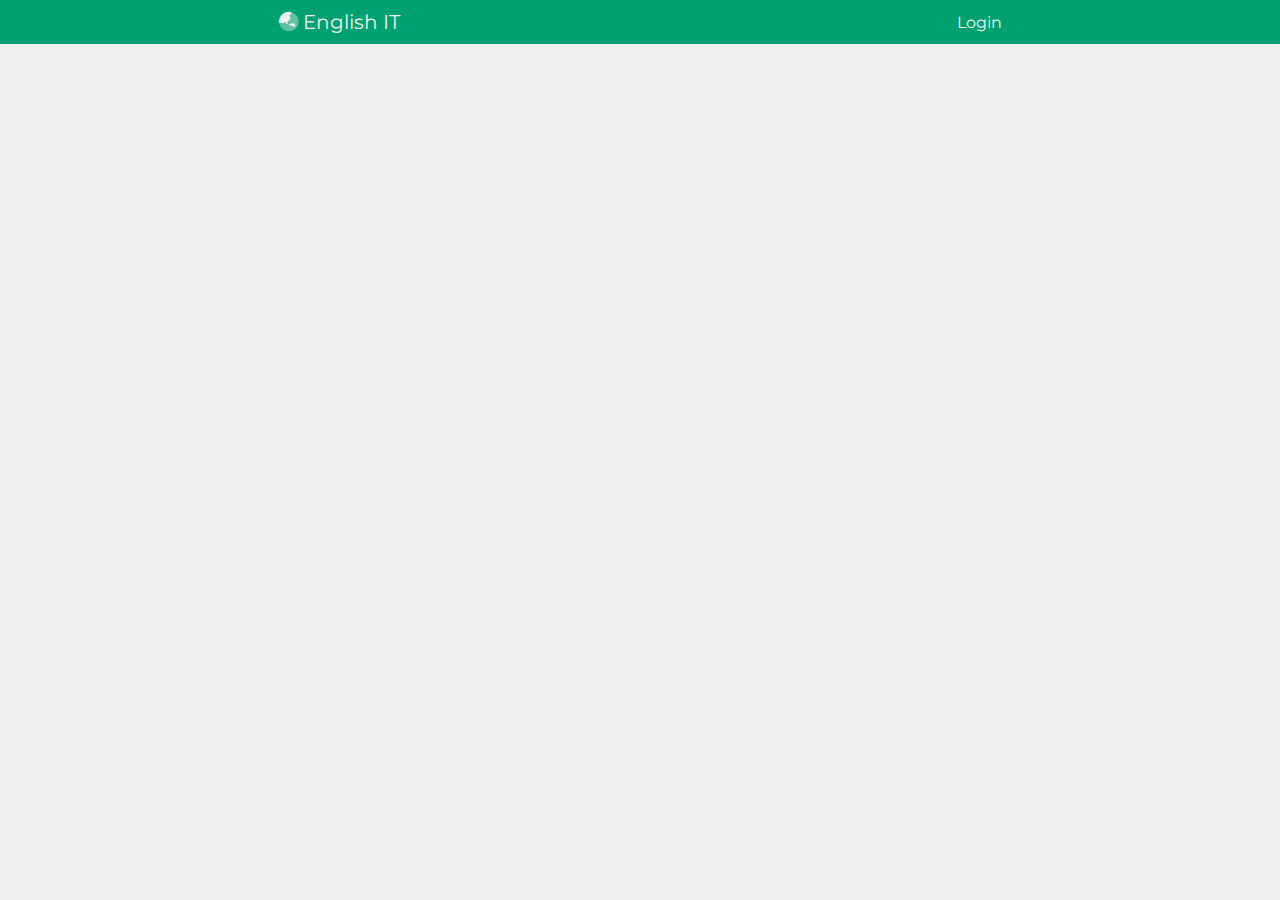
<file: index.html>
<!DOCTYPE html>
<html lang="en">

<head>
    <meta charset="UTF-8">
    <meta http-equiv="X-UA-Compatible" content="IE=edge">
    <meta name="viewport" content="width=device-width, initial-scale=1.0">
    <title>Home</title>
    <link rel="stylesheet" href="./public/css/all.css">
    <link rel="stylesheet" href="./public/css/style.css">
    <link rel="stylesheet" href="./public/css/login.css">
    <link rel="stylesheet" href="https://fonts.googleapis.com/css?family=Sofia">
    <meta http-equiv="Content-Security-Policy" content="upgrade-insecure-requests">
</head>

<body>
    <header>
        <div class="header-left">
            <a href="#default" class="logo"><i class="fad fa-globe-asia"> </i> English IT</a>
        </div>
        <div class="header-right default  nav nav-info-user">
            <div class=""><a id="btn-login" disabled="true" onclick="login()">Login</a></div>
            <!-- <a id="btn-logout" disabled="true" onclick="logout()">Log out</a> -->
        </div>
        <div class="header-right logged nav">
            <!-- <div class="avatar">
                <img src="./public/image//me1.jpg" alt="">
            </div>
            <div class="border-right "><a class="name">Sơn nguyễn </a> </div>
            <a><i class="fad fa-clipboard-list"></i></a>
            <a><i class="fad fa-bell"></i></a>
            <a><i class="fad fa-angle-down"></i></a> -->
        </div>
    </header>
    <br> <br> <br>

    <div class="content">
        <div class="cards">
            <div class="card-units">
                <!-- <div class="card-unit" id="">
                    <div class="header">
                        <div class="mask">
                            <div class="border">
                                <a href='#' class='mask-pill anh-viet'>
                                    <span>Anh  - việt</span>
                                    <small class="percent">Completed</small>
                                </a>
                            </div>

                            <div class="border">
                                <div class='mask-pill viet-anh'>
                                    <span>Việt - Anh</span>
                                    <small>0%</small>
                                </div>
                            </div>
                        </div>
                        <div class="card-unit-image">
                            <img src="./public/image/EnglishIT2.jpg" alt="">
                        </div>
                    </div>
                    <div class="content">

                        <h3 class="title">
                            Unit 1 Atque velit assumenda cumque possimus adipisci, corrupti voluptatem? Id ab corrupti et!
                        </h3>
                        <p class="description">
                            Atque velit assumenda cumque possimus adipisci, enim exercitationem earum quis, nisi facilis debitis, corrupti voluptatem? Id ab corrupti et!
                        </p>
                    </div>
                    <div class="footer">
                        <div class="info">
                            <div class='quantity-user'>
                                <i class="fad fa-users icon"></i>
                                <i class='quantity'>25.000</i>
                            </div>
                            <div class="quantity-vocabulary">
                                <i class="">Vocabulary: </i>
                                <i class='quantity'>25</i>
                            </div>
                        </div>
                        <div class="percent-complete">
                            <i class="present">60%</i>
                        </div>
                    </div>
                </div> -->
            </div>
        </div>

        <head>

            <script src="https://ajax.googleapis.com/ajax/libs/jquery/3.5.1/jquery.min.js"></script>
            <script src="https://cdn.auth0.com/js/auth0-spa-js/1.13/auth0-spa-js.production.js"></script>
            <script src="https://cdn.auth0.com/js/auth0/9.16.4/auth0.min.js"></script>
            <script src="./public/js/auth.js"></script>
            <script src="./public/js/main.js"></script>
            <script src="https://ajax.googleapis.com/ajax/libs/jquery/3.5.1/jquery.min.js"></script>
</body>

</html>
</file>
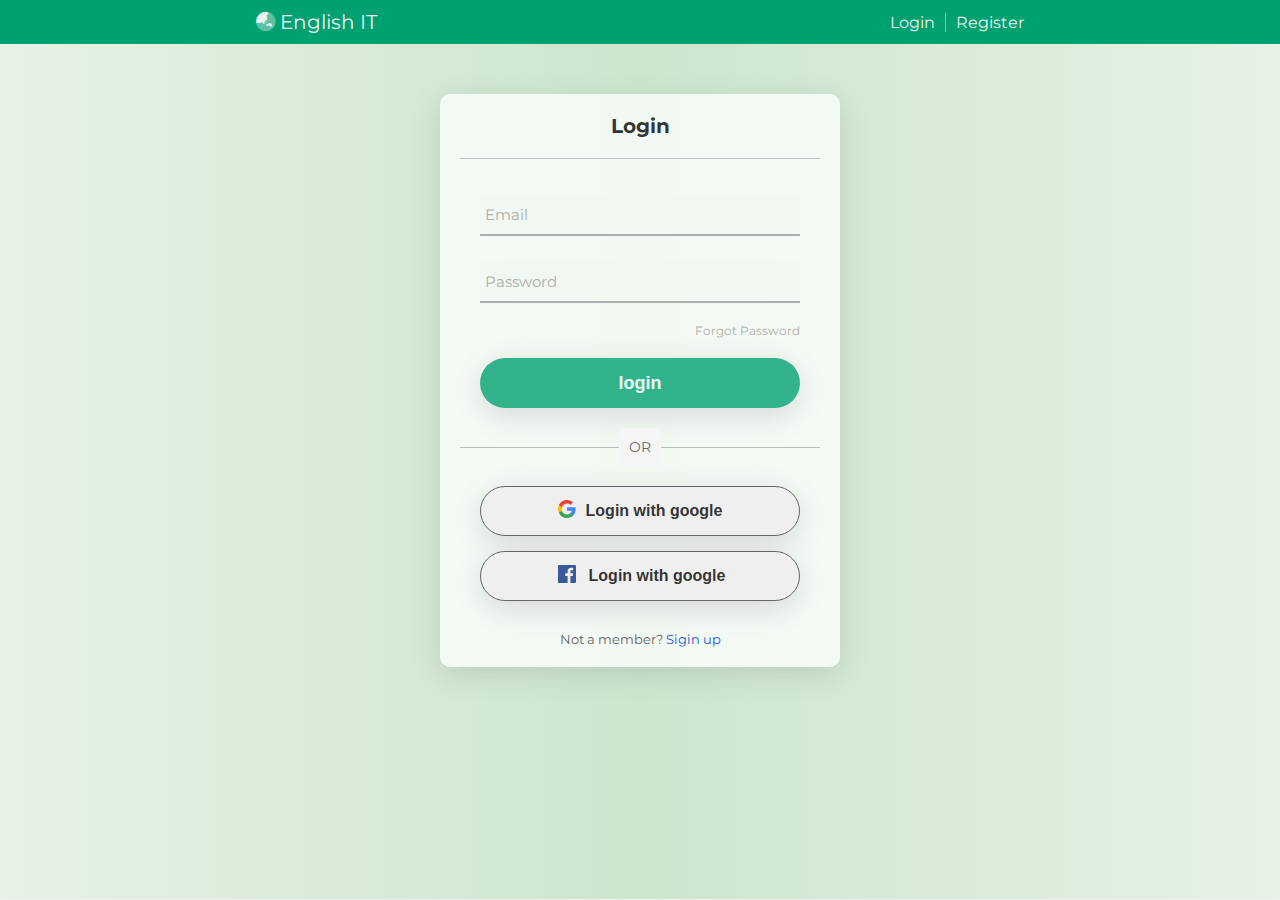
<file: login.html>
<!DOCTYPE html>
<html lang="en">




<head>
    <meta charset="UTF-8">
    <meta http-equiv="X-UA-Compatible" content="IE=edge">
    <meta name="viewport" content="width=device-width, initial-scale=1.0">
    <title>Login </title>
    <link rel="stylesheet" href="./css/all.css">
    <link rel="stylesheet" href="./css/style.css">
    <link rel="stylesheet" href="./css/login.css">
    <link rel="stylesheet" href="https://fonts.googleapis.com/css?family=Sofia">
    <meta http-equiv="Content-Security-Policy" content="upgrade-insecure-requests">
</head>


<body>
    <header>
        <div class="header-left">
            <a href="#default" class="logo"><i class="fad fa-globe-asia"> </i> English IT</a>
        </div>
        <div class="header-right default nav">
            <div class="border-right "><a href="/">Login</a></div>
            <div><a href="">Register</a></div>
        </div>
        <div class="header-right logged nav">
            <div class="avatar">
                <img src="..//image//me1.jpg" alt="">
            </div>
            <div class="border-right "><a class="name">Sơn nguyễn </a> </div>
            <a><i class="fad fa-clipboard-list"></i></a>
            <a><i class="fad fa-bell"></i></a>
            <a><i class="fad fa-angle-down"></i></a>
        </div>
    </header>
    <div class="container-login">
        <div class="center">
            <div class="login">
                <h2>Login</h2>
                <form action="/" method="post">
                    <div class="txt_field">
                        <input type="text" required id='email'>
                        <label for="email">Email</label>
                        <span></span>
                    </div>
                    <div class="txt_field">
                        <input type="password" required id='password'>
                        <label for="password">Password</label>
                        <span></span>
                    </div>
                    <div class='forgot'>Forgot Password</div>
                    <input type="submit" value="login">

                </form>
                <div class='or'>
                    <span class="line">
                    OR
                </span>
                </div>
                <div class="login_order">
                    <a class="btn_login_order" href="#">
                        <button type="button" class="">
                         <div class="logo">
                              <img src="data:image/svg+xml;charset=utf-8,%3Csvg width='18' height='18' xmlns='http://www.w3.org/2000/svg'%3E%3Cg fill='none' fill-rule='evenodd'%3E%3Cpath d='M17.64 9.205c0-.639-.057-1.252-.164-1.841H9v3.481h4.844a4.14 4.14 0 01-1.796 2.716v2.259h2.908c1.702-1.567 2.684-3.875 2.684-6.615z' fill='%234285F4'/%3E%3Cpath d='M9 18c2.43 0 4.467-.806 5.956-2.18l-2.908-2.259c-.806.54-1.837.86-3.048.86-2.344 0-4.328-1.584-5.036-3.711H.957v2.332A8.997 8.997 0 009 18z' fill='%2334A853'/%3E%3Cpath d='M3.964 10.71A5.41 5.41 0 013.682 9c0-.593.102-1.17.282-1.71V4.958H.957A8.996 8.996 0 000 9c0 1.452.348 2.827.957 4.042l3.007-2.332z' fill='%23FBBC05'/%3E%3Cpath d='M9 3.58c1.321 0 2.508.454 3.44 1.345l2.582-2.58C13.463.891 11.426 0 9 0A8.997 8.997 0 00.957 4.958L3.964 7.29C4.672 5.163 6.656 3.58 9 3.58z' fill='%23EA4335'/%3E%3Cpath d='M0 0h18v18H0z'/%3E%3C/g%3E%3C/svg%3E"
                        alt="">
                         </div>
                        Login with google</button>
                    </a>
                    <a class="btn_login_order" href="#">
                        <button type="button" class=""> 
                         <div class="logo">
                             <svg xmlns="http://www.w3.org/2000/svg" width="24" height="24" viewBox="0 0 24 24"><path fill="#3b5998" d="M20 3H4a1 1 0 0 0-1 1v16a1 1 0 0 0 1 1h8.61v-6.97h-2.34V11.3h2.34v-2c0-2.33 1.42-3.6 3.5-3.6 1 0 1.84.08 2.1.12v2.43h-1.44c-1.13 0-1.35.53-1.35 1.32v1.73h2.69l-.35 2.72h-2.34V21h4.59a1 1 0 0 0 .99-1V4a1 1 0 0 0-1-1z"></path></svg>
                       
                         </div> Login with google</button>
                    </a>
                </div>
                <div class='signup_link'>
                    Not a member?
                    <a href="#">Sigin up</a>
                </div>
            </div>
        </div>
    </div>
</body>

</html>
</file>
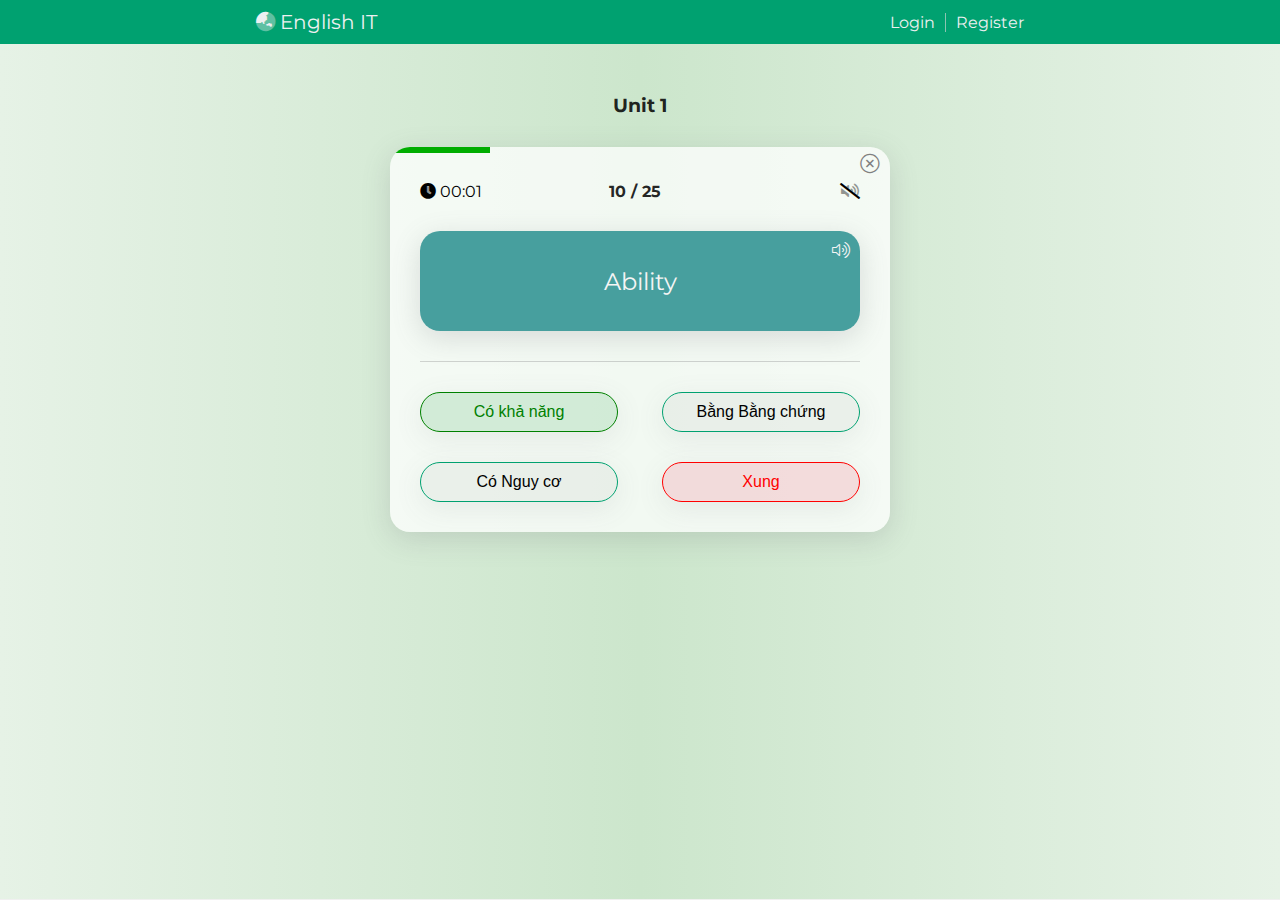
<file: html/exam.html>
<!DOCTYPE html>
<html lang="en">

<head>
    <meta charset="UTF-8">
    <meta http-equiv="X-UA-Compatible" content="IE=edge">
    <meta name="viewport" content="width=device-width, initial-scale=1.0">
    <title>Exam</title>
    <link rel="stylesheet" href="..//css/all.css">
    <link rel="stylesheet" href="..//css/style.css">
    <link rel="stylesheet" href="..//css/exam.css">
    <link rel="stylesheet" href="https://fonts.googleapis.com/css?family=Sofia">


</head>


<body>
    <header>
        <div class="header-left">
            <a href="#default" class="logo"><i class="fad fa-globe-asia"></i> English IT</a>
        </div>
        <div class="header-right default nav">
            <div class="border-right "><a href="/">Login</a></div>
            <div><a href="">Register</a></div>
        </div>
        <div class="header-right logged nav">
            <div class="avatar">
                <img src="..//image//me1.jpg" alt="">
            </div>
            <div class="border-right "><a class="name">Sơn nguyễn </a> </div>
            <a><i class="fad fa-clipboard-list"></i></a>
            <a><i class="fad fa-bell"></i></a>
            <a><i class="fad fa-angle-down"></i></a>
        </div>
    </header>
    <div class="container-exam">
        <!-- <i class="fad fa-sign-out"></i> -->
        <div class="center">
            <h3>Unit 1 </h3>
            <div class="around">
                <div class="line">
                    <!-- <div class="present"></div> -->
                    <!-- <i class="percent_number">100%</i> -->
                </div>
                <div class="exit">
                    <i class="fal fa-times-circle"></i>
                </div>

                <div class="exam">
                    <div class="header">

                        <div class="time-start">
                            <i class="fad fa-clock"></i>
                            <span>00:01</span>
                        </div>
                        <div class="question-number">
                            <span>10 / 25</span>

                            <!-- <i class="fad fa-angle-right"></i> -->
                            <!-- <i class="fad fa-caret-right"></i> -->
                            <!-- <i class="far fa-arrow-alt-to-right"></i> -->
                        </div>
                        <div class='volumne'>
                            <i class="fad fa-volume-slash"></i>
                            <!-- <i class="fad fa-volume-up"></i> -->
                        </div>

                    </div>
                    <div class="content">

                        <div class="question">
                            <div class="volumn_again">
                                <i class="fal fa-volume-up"></i>
                            </div>
                            <span>Ability</span>
                        </div>
                        <div class="Choice">
                            <div class="row">
                                <button class="choice-btn correct">Có khả năng</button>
                                <button class="choice-btn ">Bằng Bằng  chứng</button>
                            </div>
                            <div class="row">
                                <button class="choice-btn ">Có Nguy cơ</button>
                                <button class="choice-btn uncorrect">Xung</button>
                            </div>
                        </div>
                    </div>
                </div>
                <div class="result">

                </div>
            </div>
        </div>
    </div>
</body>

</html>
</file>
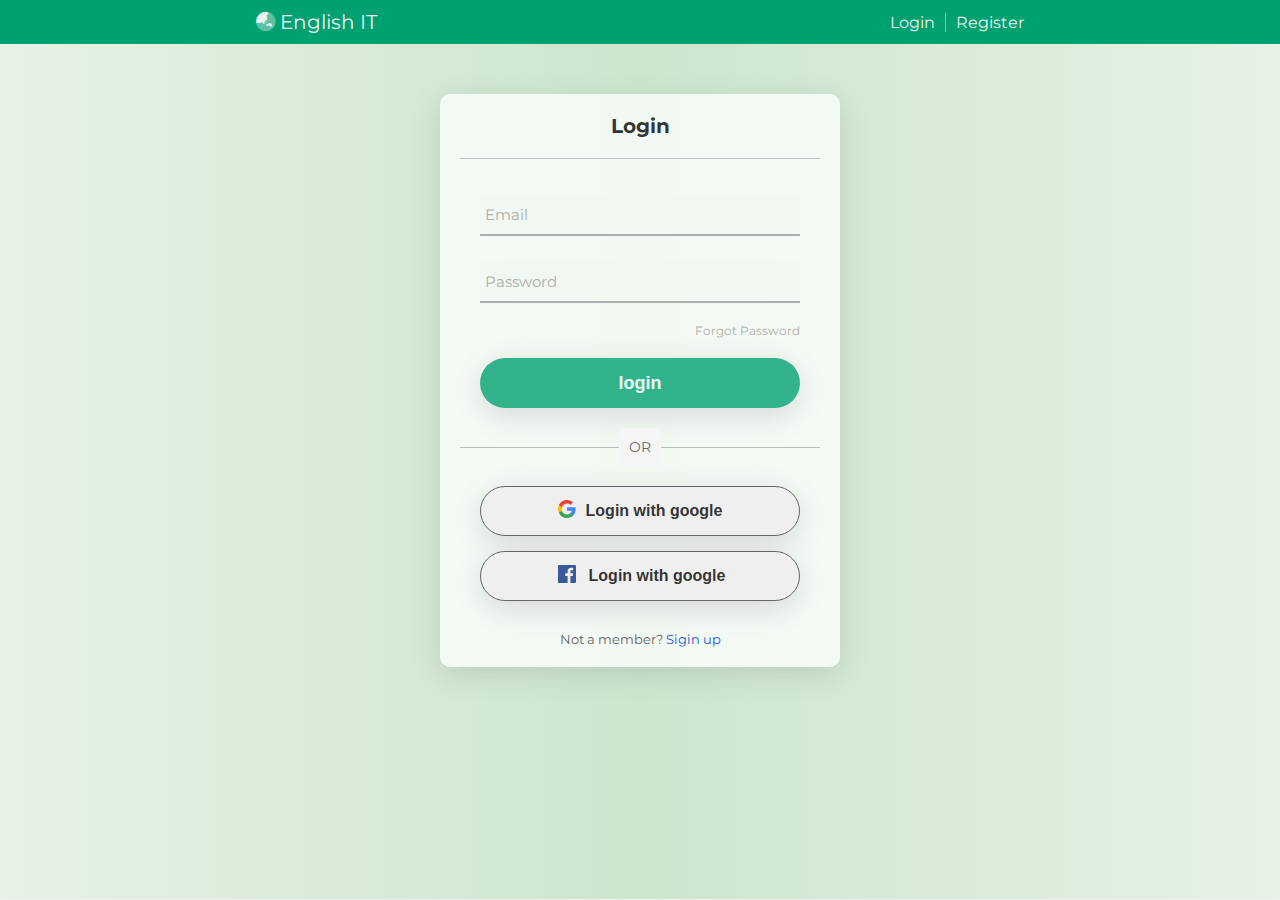
<file: html/login.html>
<!DOCTYPE html>
<html lang="en">




<head>
    <meta charset="UTF-8">
    <meta http-equiv="X-UA-Compatible" content="IE=edge">
    <meta name="viewport" content="width=device-width, initial-scale=1.0">
    <title>Document</title>
    <link rel="stylesheet" href="..//css/all.css">
    <link rel="stylesheet" href="..//css/style.css">
    <link rel="stylesheet" href="..//css/login.css">
    <link rel="stylesheet" href="https://fonts.googleapis.com/css?family=Sofia">

</head>


<body>
    <header>
        <div class="header-left">
            <a href="#default" class="logo"><i class="fad fa-globe-asia"> </i> English IT</a>
        </div>
        <div class="header-right default nav">
            <div class="border-right "><a href="/">Login</a></div>
            <div><a href="">Register</a></div>
        </div>
        <div class="header-right logged nav">
            <div class="avatar">
                <img src="..//image//me1.jpg" alt="">
            </div>
            <div class="border-right "><a class="name">Sơn nguyễn </a> </div>
            <a><i class="fad fa-clipboard-list"></i></a>
            <a><i class="fad fa-bell"></i></a>
            <a><i class="fad fa-angle-down"></i></a>
        </div>
    </header>
    <div class="container-login">
        <div class="center">
            <div class="login">
                <h2>Login</h2>
                <form action="/" method="post">
                    <div class="txt_field">
                        <input type="text" required id='email'>
                        <label for="email">Email</label>
                        <span></span>
                    </div>
                    <div class="txt_field">
                        <input type="password" required id='password'>
                        <label for="password">Password</label>
                        <span></span>
                    </div>
                    <div class='forgot'>Forgot Password</div>
                    <input type="submit" value="login">

                </form>
                <div class='or'>
                    <span class="line">
                    OR
                </span>
                </div>
                <div class="login_order">
                    <a class="btn_login_order" href="#">
                        <button type="button" class="">
                         <div class="logo">
                              <img src="data:image/svg+xml;charset=utf-8,%3Csvg width='18' height='18' xmlns='http://www.w3.org/2000/svg'%3E%3Cg fill='none' fill-rule='evenodd'%3E%3Cpath d='M17.64 9.205c0-.639-.057-1.252-.164-1.841H9v3.481h4.844a4.14 4.14 0 01-1.796 2.716v2.259h2.908c1.702-1.567 2.684-3.875 2.684-6.615z' fill='%234285F4'/%3E%3Cpath d='M9 18c2.43 0 4.467-.806 5.956-2.18l-2.908-2.259c-.806.54-1.837.86-3.048.86-2.344 0-4.328-1.584-5.036-3.711H.957v2.332A8.997 8.997 0 009 18z' fill='%2334A853'/%3E%3Cpath d='M3.964 10.71A5.41 5.41 0 013.682 9c0-.593.102-1.17.282-1.71V4.958H.957A8.996 8.996 0 000 9c0 1.452.348 2.827.957 4.042l3.007-2.332z' fill='%23FBBC05'/%3E%3Cpath d='M9 3.58c1.321 0 2.508.454 3.44 1.345l2.582-2.58C13.463.891 11.426 0 9 0A8.997 8.997 0 00.957 4.958L3.964 7.29C4.672 5.163 6.656 3.58 9 3.58z' fill='%23EA4335'/%3E%3Cpath d='M0 0h18v18H0z'/%3E%3C/g%3E%3C/svg%3E"
                        alt="">
                         </div>
                        Login with google</button>
                    </a>
                    <a class="btn_login_order" href="#">
                        <button type="button" class=""> 
                         <div class="logo">
                             <svg xmlns="http://www.w3.org/2000/svg" width="24" height="24" viewBox="0 0 24 24"><path fill="#3b5998" d="M20 3H4a1 1 0 0 0-1 1v16a1 1 0 0 0 1 1h8.61v-6.97h-2.34V11.3h2.34v-2c0-2.33 1.42-3.6 3.5-3.6 1 0 1.84.08 2.1.12v2.43h-1.44c-1.13 0-1.35.53-1.35 1.32v1.73h2.69l-.35 2.72h-2.34V21h4.59a1 1 0 0 0 .99-1V4a1 1 0 0 0-1-1z"></path></svg>
                       
                         </div> Login with google</button>
                    </a>
                </div>
                <div class='signup_link'>
                    Not a member?
                    <a href="#">Sigin up</a>
                </div>
            </div>
        </div>
    </div>
</body>

</html>
</file>
<file: public/css/style.css>
@import url('https://fonts.googleapis.com/css2?family=Montserrat:wght@500&display=swap');
        * {
            padding: 0;
            margin: 0;
            box-sizing: border-box;
            /* background-color:#24252A; */
        }
        
        body {
            /* font-family: "Montserrat",Arial,Helvetica,sans-serif; */
            font-family: "Montserrat", serif;
            background-color: #FFFFFF;
            --color-main: rgb(0, 161, 112);
            background-color: rgb(240, 240, 240);
            --percent-all: 0%;
            --percent-pill: 0%;
        }
        
        a {
            text-decoration: none
        }
        
        header {
            background-color: rgb(0, 161, 112);
        }
        
        header {
            overflow: hidden;
            margin: auto;
            display: flex;
            justify-content: space-around;
            padding: 10px 0px;
        }
        
        header a {
            color: #edf0f1;
            text-align: center;
            padding: 0px 10px;
            font-size: 16px;
        }
        
        header .nav {
            display: flex;
            align-items: center;
        }
        
        header .border-right {
            border-right: 1px solid rgba(224, 216, 216, 0.623);
        }
        
        header a:hover {
            color: rgb(226, 226, 226);
        }
        
        header .header-left {
            display: flex;
            align-items: center;
        }
        
        header .logo {
            font-size: 20px;
        }
        
        header .logged {
            display: none;
        }
        
        header .default {}
        
        header .avatar {
            line-height: 40px;
            overflow: hidden;
            border-radius: 50%;
            width: 30px;
            height: 30px;
            margin: auto;
        }
        
        header .avatar img {
            object-fit: cover;
            width: 30px;
            height: 30px;
        }
        /* card - unit */
        
        .cards {
            --spacing: 30px;
            --columns: 3;
            width: 80%;
            margin: auto;
        }
        
        .card-units {
            display: flex;
            flex-wrap: wrap;
            margin-left: calc(-1 * var(--spacing));
        }
        
        .card-unit {
            display: block;
            border-radius: 20px;
            overflow: hidden;
            background-color: white;
            box-shadow: rgba(100, 100, 111, 0.2) 0 7px 29px 0;
            width: calc( calc(100% / var(--columns)) - var(--spacing));
            margin-left: var(--spacing);
            margin-bottom: var(--spacing);
            display: flex;
            flex-direction: column;
            transition: all 1s;
        }
        
        .card-unit .card-unit-image {
            height: 200px;
            flex-shrink: 0;
        }
        
        .card-unit .card-unit-image img {
            object-fit: cover;
            width: 100%;
            height: 200px;
        }
        
        .card-unit .header {
            position: relative;
            z-index: 1;
        }
        
        .card-unit .mask {
            background-color: #eaf3eee1;
            position: absolute;
            z-index: 1;
            left: 0;
            right: 0;
            height: 100%;
            top: -200px;
            display: flex;
            flex-direction: column;
            align-items: center;
            justify-content: center;
            transition: all 1s;
        }
        
        .card-unit:hover .mask {
            top: 0;
        }
        
        .card-unit:b .mask {
            position: absolute;
            z-index: 1;
            height: 100%;
            transition: all 1s;
        }
        
        .card-unit .mask .mask-title {
            color: var(--color-main);
            font-size: 24px;
            font-weight: 500;
            margin-bottom: 20px
        }
        
        .card-unit .mask .mask-pill {
            margin: 5px;
            padding: 10px 25px;
            border-radius: 25px;
            border: 1px solid #5bc0de;
            color: white;
            background-color: rgba(51, 51, 51, 0.342);
            box-shadow: rgba(100, 111, 102, 0.2) 0 7px 29px 0;
            position: relative;
            z-index: 1;
            overflow: hidden;
            display: flex;
            flex-direction: column;
            align-items: center;
        }
        
        .card-unit .mask .mask-pill small {
            font-size: 8px;
            position: absolute;
            bottom: 0;
        }
        
        .card-unit .mask .mask-pill:hover {
            background-image: linear-gradient(to left, rgba(173, 228, 212, 0.8), #5bc0de);
        }
        
        .card-unit .mask .mask-pill::before {
            content: "";
            background-image: linear-gradient(to right, rgba(173, 228, 212, 0.8), #5bc0de);
            width: 0%;
            position: absolute;
            right: 0;
            bottom: 0;
            z-index: -1;
        }
        
        .card-unit:hover .mask .mask-pill::before {
            content: "";
            width: var(--percent-pill);
            position: absolute;
            left: 0;
            top: 0;
            z-index: -1;
            transition: all 1.5s;
        }
        
        .card-unit .content {
            color: #333;
            padding: 20px;
            height: 100%;
            display: flex;
            flex-direction: column;
        }
        
        .card-unit .content .title {
            font-weight: 500;
            margin-bottom: 10px;
            word-break: break-all;
            display: -webkit-box;
            -webkit-line-clamp: 3;
            -webkit-box-orient: vertical;
            overflow: hidden;
            text-overflow: ellipsis;
            color: #000;
        }
        
        .card-unit .content .description {
            font-weight: 300;
            font-size: 14px;
            color: #666;
            -webkit-text-size-adjust: 100%;
            margin-top: auto;
            word-break: break-all;
            display: -webkit-box;
            -webkit-line-clamp: 4;
            -webkit-box-orient: vertical;
            overflow: hidden;
            text-overflow: ellipsis;
        }
        
        .card-unit .footer {
            margin-top: auto;
            flex-shrink: 0;
        }
        
        .card-unit .footer .info {
            display: flex;
            justify-content: space-between;
            font-size: 13px;
            padding: 0 20px 10px 20px;
            color: #666;
        }
        
        .card-unit .footer .info .quantity-user .icon {
            color: rgb(145, 197, 182);
        }
        
        .card-unit .footer .info .quantity-user {}
        
        .card-unit .footer .info .quantity-vocabulary {}
        
        .card-unit .footer .percent-complete {
            /* background-color: var(--color-main);
    background-image: linear-gradient(to right, rgb(185, 221, 211), rgb(0, 161, 112));
    width: 100%; */
            text-align: center;
            color: #fff;
            /* color: black; */
            font-size: 7px;
            position: relative;
            background-color: rgb(180, 178, 178);
            z-index: 1;
        }
        
        .card-unit .footer .percent-complete:before {
            content: "";
            /* background-color: var(--color-main); */
            background-image: linear-gradient(to right, rgb(173, 228, 212), rgb(0, 161, 112));
            height: 100%;
            width: var(percent-all);
            position: absolute;
            left: 0;
            z-index: -1;
        }
        
        @media screen and (max-width:1024px) {
            .cards {
                --spacing: 20px;
                --columns: 2;
            }
        }
        
        @media screen and (max-width:768px) {
            .cards {
                --spacing: 20px;
                --columns: 2;
                width: 90%;
            }
        }
        
        @media screen and (max-width:600px) {
            .cards {
                --spacing: 20px;
                --columns: 1;
                width: 90%;
            }
        }
        /*
    color: #150517; black 
*/
        /* login */
        
        .hidden {
            display: none;
        }
        
        label {
            margin-bottom: 10px;
            display: block;
        }
</file>
<file: public/css/login.css>
@import url('https://fonts.googleapis.com/css2?family=Montserrat:wght@500&display=swap');
   .container-login {
       font-family: "Montserrat", serif;
       background-image: linear-gradient(to left, #e6f2e6, #cce6cc, #e6f2e6);
       padding: 50px;
       height: calc(100vh - 44.6px);
   }
   
   .container-login .center {
       position: relative;
       left: 50%;
       transform: translate(-50%, 0);
       width: 400px;
       background-color: rgba(255, 255, 255, 0.747);
       box-shadow: rgba(100, 100, 111, 0.2) 0 7px 29px 0;
       border-radius: 10px;
       padding: 20px
   }
   
   .center h2 {
       text-align: center;
       padding: 0 0 20px 0;
       border-bottom: 1px solid silver;
       color: rgba(0, 0, 0, 0.808);
       font-size: 20px;
   }
   
   .center form {
       padding: 10px 20px 20px 20px;
       box-sizing: border-box;
   }
   
   .center form .txt_field {
       position: relative;
       border-bottom: 2px solid #adadad;
       margin: 25px 0;
   }
   
   .center form .txt_field input {
       width: 100%;
       padding: 0 5px;
       height: 40px;
       border: none;
       background-color: #c8e4c807;
       border-radius: 2px;
       outline: none;
   }
   
   .center form .txt_field label {
       position: absolute;
       top: 50%;
       left: 5px;
       color: #adadad;
       font-size: 15px;
       transform: translateY(-50%);
       pointer-events: none;
       transition: .5s;
   }
   
   .center form .txt_field span::before {
       content: "";
       position: absolute;
       top: 40px;
       left: 0;
       width: 0;
       height: 2px;
       background-color: var(--color-main);
       transition: .5s;
   }
   
   .center form .txt_field input:focus~label,
   .center form .txt_field input:valid~label {
       top: 0px;
   }
   
   .center form .txt_field input:focus~span:before {
       width: 100%;
   }
   
   .center form .txt_field input:valid~span:before {
       width: 100%;
   }
   
   .center input[type="submit"] {
       width: 100%;
       height: 50px;
       border: none;
       background-color: rgba(0, 161, 113, 0.795);
       box-shadow: rgba(100, 100, 111, 0.2) 0 7px 29px 0;
       border-radius: 25px;
       font-size: 18px;
       color: #e9fefb;
       font-weight: 700;
       outline: none;
       cursor: pointer;
   }
   
   .center input[type="submit"]:hover {
       border: 1px solid var(--color-main);
       transition: .5s;
   }
   
   .center .login .forgot {
       margin: -5px 0px 20px 5px;
       color: #adadad;
       cursor: pointer;
       font-size: 12px;
       text-align: right;
   }
   
   .center .login .forgot:hover {
       text-decoration: underline;
   }
   
   .center .login .signup_link {
       color: #666666;
       margin: 30px 0 0 0;
       text-align: center;
       font-size: 13px;
   }
   
   .center .login .signup_link a {
       color: #2656d9;
       margin: 30px 0 0 0;
       text-align: center;
   }
   
   .center .login .signup_link a:hover {
       text-decoration: underline;
   }
   
   .center .login .login_order {
       padding: 0 20px;
       margin-top: 20px;
   }
   
   .center .login .login_order .btn_login_order button {
       margin-top: 15px;
       width: 100%;
       height: 50px;
       border: none;
       box-shadow: rgba(100, 100, 111, 0.2) 0 7px 29px 0;
       border-radius: 25px;
       font-size: 16px;
       font-weight: 700;
       color: rgba(0, 0, 0, 0.808);
       cursor: pointer;
       border: 1px solid #666666;
       display: flex;
       justify-content: center;
       align-items: center;
   }
   
   .center .login .login_order .btn_login_order button .logo {
       margin-right: 10px;
   }
   
   .center .login .login_order .btn_login_order button:hover {
       border: 1px solid var(--color-main);
       background-color: rgba(102, 102, 102, 0.08);
       transition: .5s;
   }
   
   .center .login .or {
       text-align: center;
       color: #666;
       position: relative;
       font-size: 14px;
   }
   
   .center .login .or:before {
       content: '';
       position: absolute;
       border-bottom: 1px solid #6666;
       width: 100%;
       top: 50%;
       left: 0;
   }
   
   .center .login .or .line {
       display: inline-block;
       padding: 10px;
       background-color: whitesmoke;
       position: relative;
   }
   
   @media screen and (max-width:768px) {}
   
   @media screen and (max-width:420px) {
       .center {
           width: 370px;
       }
   }
   
   @media screen and (max-width:380px) {
       .center {
           width: 340px;
       }
   }
   
   @media screen and (max-width:320px) {
       .center {
           width: 290px;
       }
   }
</file>
<file: css/style.css>
@import url('https://fonts.googleapis.com/css2?family=Montserrat:wght@500&display=swap');
        * {
            padding: 0;
            margin: 0;
            box-sizing: border-box;
            /* background-color:#24252A; */
        }
        
        body {
            /* font-family: "Montserrat",Arial,Helvetica,sans-serif; */
            font-family: "Montserrat", serif;
            background-color: #FFFFFF;
            --color-main: rgb(0, 161, 112);
            background-color: rgb(240, 240, 240);
        }
        
        a {
            text-decoration: none
        }
        
        header {
            background-color: rgb(0, 161, 112);
        }
        
        header {
            overflow: hidden;
            margin: auto;
            display: flex;
            justify-content: space-around;
            padding: 10px 0px;
        }
        
        header a {
            color: #edf0f1;
            text-align: center;
            padding: 0px 10px;
            font-size: 16px;
        }
        
        header .nav {
            display: flex;
            align-items: center;
        }
        
        header .border-right {
            border-right: 1px solid rgba(224, 216, 216, 0.623);
        }
        
        header a:hover {
            color: rgb(226, 226, 226);
        }
        
        header .header-left {
            display: flex;
            align-items: center;
        }
        
        header .logo {
            font-size: 20px;
        }
        
        header .logged {
            display: none;
        }
        
        header .default {}
        
        header .avatar {
            line-height: 40px;
            overflow: hidden;
            border-radius: 50%;
            width: 30px;
            height: 30px;
            margin: auto;
        }
        
        header .avatar img {
            object-fit: cover;
            width: 30px;
            height: 30px;
        }
        /* card - unit */
        
        .cards {
            --spacing: 30px;
            --columns: 3;
            width: 80%;
            margin: auto;
        }
        
        .card-units {
            display: flex;
            flex-wrap: wrap;
            margin-left: calc(-1 * var(--spacing));
        }
        
        .card-unit {
            display: block;
            border-radius: 20px;
            overflow: hidden;
            background-color: white;
            box-shadow: rgba(100, 100, 111, 0.2) 0 7px 29px 0;
            width: calc( calc(100% / var(--columns)) - var(--spacing));
            margin-left: var(--spacing);
            margin-bottom: var(--spacing);
            display: flex;
            flex-direction: column;
        }
        
        .card-unit .card-unit-image {
            height: 200px;
            flex-shrink: 0;
        }
        
        .card-unit .card-unit-image img {
            object-fit: cover;
            width: 100%;
            height: 200px;
        }
        
        .card-unit .header {
            position: relative;
            z-index: 1;
        }
        
        .card-unit .mask {
            background-color: #eaf3eee1;
            position: absolute;
            z-index: -1;
            left: 0;
            right: 0;
            height: 0;
            display: flex;
            flex-direction: column;
            align-items: center;
            justify-content: center;
        }
        
        .card-unit:hover .mask {
            position: absolute;
            z-index: 1;
            height: 100%;
            transition: all 1s;
        }
        
        .card-unit:b .mask {
            position: absolute;
            z-index: 1;
            height: 100%;
            transition: all 1s;
        }
        
        .card-unit .mask .mask-title {
            color: var(--color-main);
            font-size: 24px;
            font-weight: 500;
            margin-bottom: 20px
        }
        
        .card-unit .mask .mask-pill {
            margin: 5px;
            padding: 10px 25px;
            border-radius: 25px;
            border: 1px solid #5bc0de;
            color: white;
            background-color: rgba(51, 51, 51, 0.342);
            box-shadow: rgba(100, 111, 102, 0.2) 0 7px 29px 0;
            position: relative;
            z-index: 1;
            overflow: hidden;
            display: flex;
            flex-direction: column;
            align-items: center;
        }
        
        .card-unit .mask .mask-pill small {
            font-size: 8px;
            position: absolute;
            bottom: 0;
        }
        
        .card-unit .mask .mask-pill:hover {
            background-image: linear-gradient(to left, rgba(173, 228, 212, 0.8), #5bc0de);
        }
        
        .card-unit .mask .mask-pill::before {
            content: "";
            background-image: linear-gradient(to right, rgba(173, 228, 212, 0.8), #5bc0de);
            width: 0%;
            position: absolute;
            right: 0;
            bottom: 0;
            z-index: -1;
        }
        
        .card-unit:hover .mask .mask-pill::before {
            content: "";
            width: 100%;
            position: absolute;
            left: 0;
            top: 0;
            z-index: -1;
            transition: all 1.5s;
        }
        
        .card-unit .mask .anh-viet::before {}
        
        .card-unit .mask .viet-anh {}
        
        .card-unit .content {
            color: #333;
            padding: 20px;
            height: 100%;
            display: flex;
            flex-direction: column;
        }
        
        .card-unit .content .title {
            font-weight: 500;
            margin-bottom: 10px;
            word-break: break-all;
            display: -webkit-box;
            -webkit-line-clamp: 3;
            -webkit-box-orient: vertical;
            overflow: hidden;
            text-overflow: ellipsis;
            color: #000;
        }
        
        .card-unit .content .description {
            font-weight: 300;
            font-size: 14px;
            color: #666;
            -webkit-text-size-adjust: 100%;
            margin-top: auto;
            word-break: break-all;
            display: -webkit-box;
            -webkit-line-clamp: 4;
            -webkit-box-orient: vertical;
            overflow: hidden;
            text-overflow: ellipsis;
        }
        
        .card-unit .footer {
            margin-top: auto;
            flex-shrink: 0;
        }
        
        .card-unit .footer .info {
            display: flex;
            justify-content: space-between;
            font-size: 13px;
            padding: 0 20px 10px 20px;
            color: #666;
        }
        
        .card-unit .footer .info .quantity-user .icon {
            color: rgb(145, 197, 182);
        }
        
        .card-unit .footer .info .quantity-user {}
        
        .card-unit .footer .info .quantity-vocabulary {}
        
        .card-unit .footer .percent-complete {
            /* background-color: var(--color-main);
    background-image: linear-gradient(to right, rgb(185, 221, 211), rgb(0, 161, 112));
    width: 100%; */
            text-align: center;
            color: #fff;
            /* color: black; */
            font-size: 7px;
            position: relative;
            background-color: rgb(180, 178, 178);
            z-index: 1;
        }
        
        .card-unit .footer .percent-complete:before {
            content: "";
            /* background-color: var(--color-main); */
            background-image: linear-gradient(to right, rgb(173, 228, 212), rgb(0, 161, 112));
            height: 100%;
            width: 20%;
            position: absolute;
            left: 0;
            z-index: -1;
        }
        
        @media screen and (max-width:1024px) {
            .cards {
                --spacing: 20px;
                --columns: 2;
            }
        }
        
        @media screen and (max-width:768px) {
            .cards {
                --spacing: 20px;
                --columns: 2;
                width: 90%;
            }
        }
        
        @media screen and (max-width:600px) {
            .cards {
                --spacing: 20px;
                --columns: 1;
                width: 90%;
            }
        }
        /*
    color: #150517; black 
*/
</file>
<file: css/login.css>
@import url('https://fonts.googleapis.com/css2?family=Montserrat:wght@500&display=swap');
   .container-login {
       font-family: "Montserrat", serif;
       background-image: linear-gradient(to left, #e6f2e6, #cce6cc, #e6f2e6);
       padding: 50px;
       height: calc(100vh - 44.6px);
   }
   
   .container-login .center {
       position: relative;
       left: 50%;
       transform: translate(-50%, 0);
       width: 400px;
       background-color: rgba(255, 255, 255, 0.747);
       box-shadow: rgba(100, 100, 111, 0.2) 0 7px 29px 0;
       border-radius: 10px;
       padding: 20px
   }
   
   .center h2 {
       text-align: center;
       padding: 0 0 20px 0;
       border-bottom: 1px solid silver;
       color: rgba(0, 0, 0, 0.808);
       font-size: 20px;
   }
   
   .center form {
       padding: 10px 20px 20px 20px;
       box-sizing: border-box;
   }
   
   .center form .txt_field {
       position: relative;
       border-bottom: 2px solid #adadad;
       margin: 25px 0;
   }
   
   .center form .txt_field input {
       width: 100%;
       padding: 0 5px;
       height: 40px;
       border: none;
       background-color: #c8e4c807;
       border-radius: 2px;
       outline: none;
   }
   
   .center form .txt_field label {
       position: absolute;
       top: 50%;
       left: 5px;
       color: #adadad;
       font-size: 15px;
       transform: translateY(-50%);
       pointer-events: none;
       transition: .5s;
   }
   
   .center form .txt_field span::before {
       content: "";
       position: absolute;
       top: 40px;
       left: 0;
       width: 0;
       height: 2px;
       background-color: var(--color-main);
       transition: .5s;
   }
   
   .center form .txt_field input:focus~label,
   .center form .txt_field input:valid~label {
       top: 0px;
   }
   
   .center form .txt_field input:focus~span:before {
       width: 100%;
   }
   
   .center form .txt_field input:valid~span:before {
       width: 100%;
   }
   
   .center input[type="submit"] {
       width: 100%;
       height: 50px;
       border: none;
       background-color: rgba(0, 161, 113, 0.795);
       box-shadow: rgba(100, 100, 111, 0.2) 0 7px 29px 0;
       border-radius: 25px;
       font-size: 18px;
       color: #e9fefb;
       font-weight: 700;
       outline: none;
       cursor: pointer;
   }
   
   .center input[type="submit"]:hover {
       border: 1px solid var(--color-main);
       transition: .5s;
   }
   
   .center .login .forgot {
       margin: -5px 0px 20px 5px;
       color: #adadad;
       cursor: pointer;
       font-size: 12px;
       text-align: right;
   }
   
   .center .login .forgot:hover {
       text-decoration: underline;
   }
   
   .center .login .signup_link {
       color: #666666;
       margin: 30px 0 0 0;
       text-align: center;
       font-size: 13px;
   }
   
   .center .login .signup_link a {
       color: #2656d9;
       margin: 30px 0 0 0;
       text-align: center;
   }
   
   .center .login .signup_link a:hover {
       text-decoration: underline;
   }
   
   .center .login .login_order {
       padding: 0 20px;
       margin-top: 20px;
   }
   
   .center .login .login_order .btn_login_order button {
       margin-top: 15px;
       width: 100%;
       height: 50px;
       border: none;
       box-shadow: rgba(100, 100, 111, 0.2) 0 7px 29px 0;
       border-radius: 25px;
       font-size: 16px;
       font-weight: 700;
       color: rgba(0, 0, 0, 0.808);
       cursor: pointer;
       border: 1px solid #666666;
       display: flex;
       justify-content: center;
       align-items: center;
   }
   
   .center .login .login_order .btn_login_order button .logo {
       margin-right: 10px;
   }
   
   .center .login .login_order .btn_login_order button:hover {
       border: 1px solid var(--color-main);
       background-color: rgba(102, 102, 102, 0.08);
       transition: .5s;
   }
   
   .center .login .or {
       text-align: center;
       color: #666;
       position: relative;
       font-size: 14px;
   }
   
   .center .login .or:before {
       content: '';
       position: absolute;
       border-bottom: 1px solid #6666;
       width: 100%;
       top: 50%;
       left: 0;
   }
   
   .center .login .or .line {
       display: inline-block;
       padding: 10px;
       background-color: whitesmoke;
       position: relative;
   }
   
   @media screen and (max-width:768px) {}
   
   @media screen and (max-width:420px) {
       .center {
           width: 370px;
       }
   }
   
   @media screen and (max-width:380px) {
       .center {
           width: 340px;
       }
   }
   
   @media screen and (max-width:320px) {
       .center {
           width: 290px;
       }
   }
</file>
<file: css/exam.css>
.container-exam {
                         font-family: "montserrat";
                         background-image: linear-gradient(to left, #e6f2e6, #cce6cc, #e6f2e6);
                         padding: 50px;
                         height: calc(100vh - 44.6px);
                         --with-exam: 500px
                     }
                     
                     .container-exam .center {
                         text-align: center;
                         width: var(--with-exam);
                         position: relative;
                         left: 50%;
                         transform: translate(-50%, 0);
                     }
                     
                     .container-exam .center h3 {
                         margin-bottom: 30px;
                         color: rgba(0, 0, 0, 0.863);
                     }
                     
                     .around {
                         width: var( --with-exam);
                         background-color: rgba(255, 255, 255, 0.747);
                         box-shadow: rgba(100, 100, 111, 0.2) 0 7px 29px 0;
                         border-radius: 20px;
                         padding: 35px 30px 30px 30px;
                         position: relative;
                         overflow: hidden;
                     }
                     
                     .container-exam .line {
                         /* content: ""; */
                         /* background-color: var(--color-main); */
                         /* background-image: linear-gradient(to right, rgb(173, 228, 212), rgb(0, 161, 112)); */
                         position: absolute;
                         background-color: #00ad00;
                         top: 0;
                         left: 0;
                         width: 20%;
                         /* background-image: linear-grasdient(to left, #e6f2e6, #cce6cc, #e6f2e6); */
                         height: 6px;
                     }
                     
                     .container-exam .exit {
                         /* content: ""; */
                         /* background-color: var(--color-main); */
                         /* background-image: linear-gradient(to right, rgb(173, 228, 212), rgb(0, 161, 112)); */
                         position: absolute;
                         right: 10px;
                         top: 5px;
                         color: gray;
                         font-size: 20px
                         /* background-image: linear-grasdient(to left, #e6f2e6, #cce6cc, #e6f2e6); */
                     }
                     
                     .container-exam .exit:hover {
                         color: red;
                         cursor: pointer;
                     }
                     /* .container-exam .line .percent_number {
                     font-size: 9px;
                     position: absolute;
                     transform: translate(-50%, 0);
                     color: white;
                 } */
                     
                     .container-exam .header {
                         display: flex;
                         justify-content: space-between;
                     }
                     
                     .container-exam .header .time-start {}
                     
                     .container-exam .header .question-number {
                         position: relative;
                         transform: translateX(-50%);
                         font-weight: bold;
                         color: rgba(0, 0, 0, 0.856);
                     }
                     
                     .container-exam .content {}
                     
                     .container-exam .question {
                         height: 100px;
                         background-color: #228c8cd2;
                         border-radius: 20px;
                         padding: 30px;
                         display: flex;
                         justify-content: center;
                         align-items: center;
                         color: whitesmoke;
                         flex-direction: column;
                         position: relative;
                         margin: 30px 0;
                         -webkit-touch-callout: none;
                         /* iOS Safari */
                         -webkit-user-select: none;
                         /* Safari */
                         -khtml-user-select: none;
                         /* Konqueror HTML */
                         -moz-user-select: none;
                         /* Old versions of Firefox */
                         -ms-user-select: none;
                         /* Internet Explorer/Edge */
                         user-select: none;
                         /* Non-prefixed version, currently
                                  supported by Chrome, Edge, Opera and Firefox */
                         box-shadow: rgba(100, 100, 111, 0.2) 0 7px 29px 0;
                     }
                     
                     .container-exam .question span {
                         font-size: 24px;
                     }
                     
                     .container-exam .question .volumn_again {
                         position: absolute;
                         right: 10px;
                         top: 10px;
                     }
                     
                     .container-exam .Choice {
                         border-top: 1px solid rgba(102, 102, 102, 0.26);
                     }
                     
                     .container-exam .Choice .row {
                         display: flex;
                         justify-content: space-between;
                         margin-top: 30px;
                     }
                     
                     .container-exam .Choice .choice-btn {
                         width: 45%;
                         border: 1px solid var(--color-main);
                         padding: 10px;
                         border-radius: 20px;
                         font-size: 16px;
                         cursor: pointer;
                         background-color: rgba(102, 102, 102, 0.062);
                         font-weight: 500;
                         color: rgb(0, 0, 0);
                         box-shadow: rgba(100, 100, 111, 0.1) 0 7px 29px 0;
                     }
                     
                     .container-exam .Choice .choice-btn:hover {
                         background-color: #0afd0a28;
                     }
                     
                     .container-exam .Choice .correct,
                     .container-exam .Choice .correct:hover {
                         color: white;
                         background-color: #28a745;
                         color: green;
                         border: 1px solid green;
                         background-color: #bfe2c7a2;
                     }
                     
                     .container-exam .Choice .uncorrect,
                     .container-exam .Choice .uncorrect:hover {
                         /* color: white;
                         background-color: #dc3545;
                         border: 1px solid red; */
                         color: red;
                         border: 1px solid red;
                         background-color: #f1ccd0ab;
                     }
</file>
